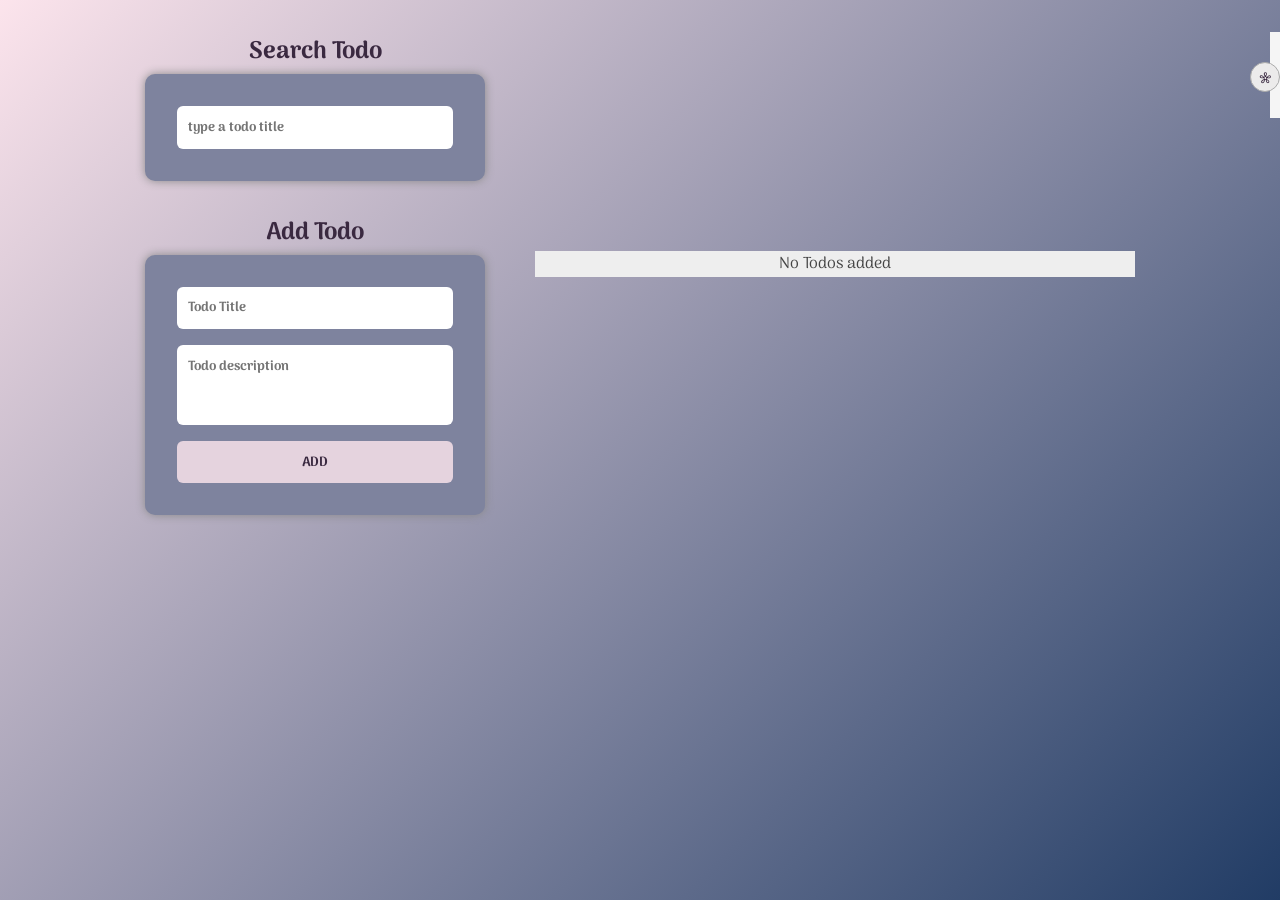
<file: index.html>
<!DOCTYPE html>
<html lang="en">
  <head>
    <meta charset="UTF-8" />
    <meta http-equiv="X-UA-Compatible" content="IE=edge" />
    <meta name="viewport" content="width=device-width, initial-scale=1.0" />
    <link
      rel="stylesheet"
      href="https://cdnjs.cloudflare.com/ajax/libs/font-awesome/6.5.1/css/all.min.css"
      integrity="sha512-DTOQO9RWCH3ppGqcWaEA1BIZOC6xxalwEsw9c2QQeAIftl+Vegovlnee1c9QX4TctnWMn13TZye+giMm8e2LwA=="
      crossorigin="anonymous"
      referrerpolicy="no-referrer"
    />
    <link rel="preconnect" href="https://fonts.googleapis.com" />
    <link rel="preconnect" href="https://fonts.gstatic.com" crossorigin />
    <link
      href="https://fonts.googleapis.com/css2?family=Arima:wght@100..700&display=swap"
      rel="stylesheet"
    />
    <link rel="stylesheet" href="styles.css" />
    <title>Todo JavaScript App</title>
  </head>
  <body>
    <section>
      <div id="search-todos">
        <h2>Search Todo</h2>
        <form class="form main--bg">
          <input type="text" class="inputs" placeholder="type a todo title" />
        </form>
      </div>
      <div id="add-todos">
        <h2>Add Todo</h2>
        <form class="form main--bg">
          <input
            type="text"
            class="inputs"
            placeholder="Todo Title"
            id="add-input"
          />
          <p class="inputError"></p>
          <textarea
            name="description"
            class="add__description inputs"
            placeholder="Todo description"
            id="add-description"
          ></textarea>
          <button class="button" id="add-btn">ADD</button>
        </form>
      </div>
    </section>
    <main class="tasks main--bg">
      <section id="list"></section>
      <div class="details">
        <p id="completed"></p>
        <p id="todos-counter"></p>
        <button class="button clear">Clear</button>
      </div>
      <p class="no-added">No Todos added</p>
    </main>
    <div id="edit-todos">
      <form class="form main--bg">
        <h2>Edit TO-DO</h2>
        <input type="text" class="inputs" id="edit-title" />
        <textarea
          name="description"
          class="add__description inputs"
          id="edit-description"
        ></textarea>
        <div class="edit-buttons">
          <button type="submit" class="button" id="edit-btn">Edit</button>
          <button type="button" class="button" id="close-btn">Close</button>
        </div>
      </form>
    </div>
    <div class="options">
      <h3>Background Options</h3>
      <span class="icon">*</span>
      <div>
        <div data-color="linear-gradient(135deg, #FCE4EC,#213c65)"></div>
        <div data-color="linear-gradient(to right, #ffd89b, #19547b)"></div>
        <div data-color="linear-gradient(to right, #dbe6f6, #c5796d)"></div>
        <div data-color="linear-gradient(to right, #808080, #3fada8)"></div>
      </div>
    </div>
    <script src="index.js"></script>
  </body>
</html>
</file>
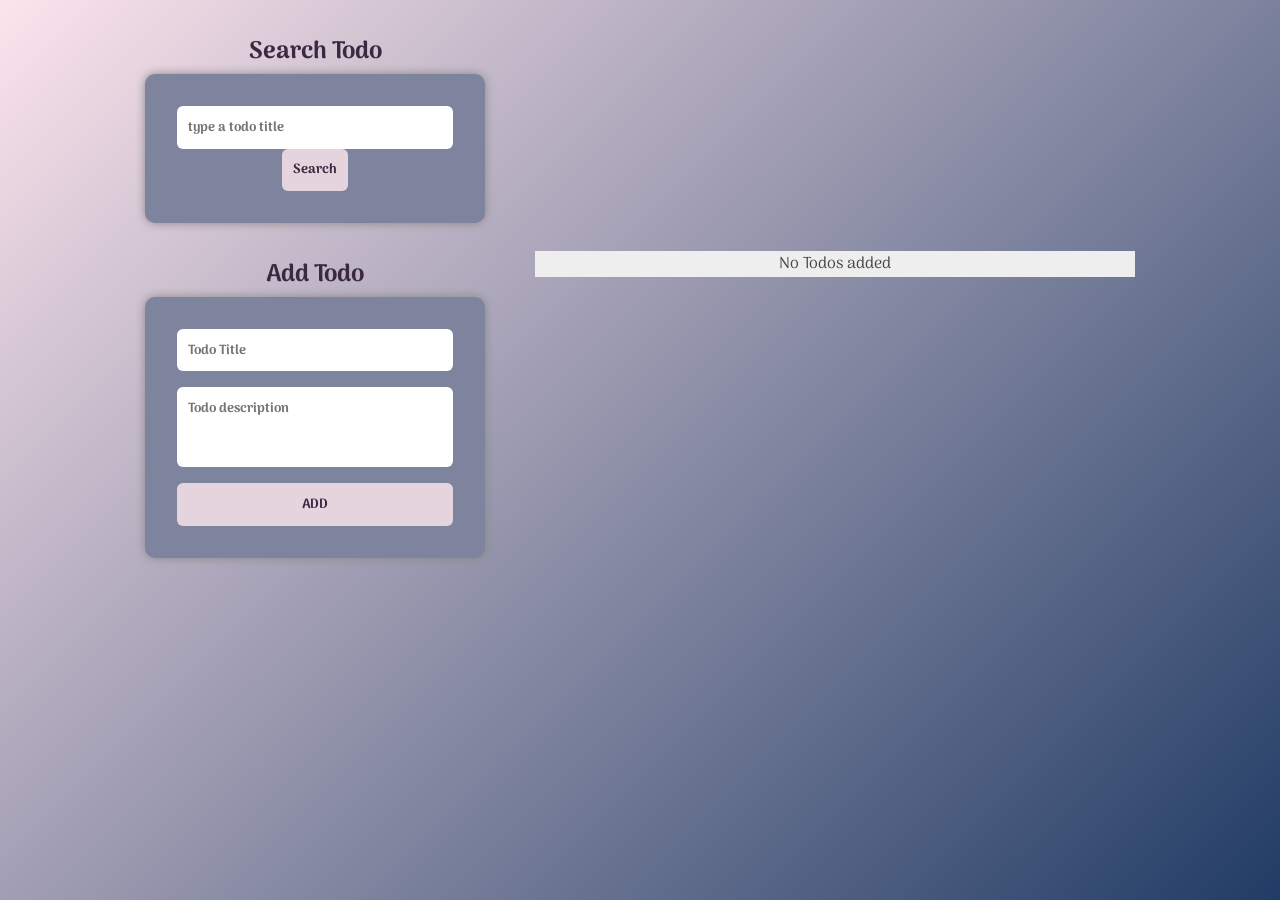
<file: src/index.html>
<!DOCTYPE html>
<html lang="en">
  <head>
    <meta charset="UTF-8" />
    <meta http-equiv="X-UA-Compatible" content="IE=edge" />
    <meta name="viewport" content="width=device-width, initial-scale=1.0" />
    <link
      rel="stylesheet"
      href="https://cdnjs.cloudflare.com/ajax/libs/font-awesome/6.5.1/css/all.min.css"
      integrity="sha512-DTOQO9RWCH3ppGqcWaEA1BIZOC6xxalwEsw9c2QQeAIftl+Vegovlnee1c9QX4TctnWMn13TZye+giMm8e2LwA=="
      crossorigin="anonymous"
      referrerpolicy="no-referrer"
    />
    <link rel="preconnect" href="https://fonts.googleapis.com" />
    <link rel="preconnect" href="https://fonts.gstatic.com" crossorigin />
    <link
      href="https://fonts.googleapis.com/css2?family=Arima:wght@100..700&display=swap"
      rel="stylesheet"
    />
    <link rel="stylesheet" href="styles.css" />
    <title>Todo JavaScript App</title>
  </head>
  <body>
    <section>
      <div id="search-todos">
        <h2>Search Todo</h2>
        <form class="form main--bg">
          <input type="text" class="inputs" placeholder="type a todo title" />
          <input type="submit" class="button" value="Search" />
        </form>
      </div>
      <div id="add-todos">
        <h2>Add Todo</h2>
        <form class="form main--bg">
          <input
            type="text"
            class="inputs"
            placeholder="Todo Title"
            id="add-input"
          />
          <p class="inputError"></p>
          <textarea
            name="description"
            class="add__description inputs"
            placeholder="Todo description"
            id="add-description"
          ></textarea>
          <button class="button" id="add-btn">ADD</button>
        </form>
      </div>
    </section>
    <main class="tasks main--bg">
      <section id="list"></section>
      <div class="details">
        <p id="completed"></p>
        <p id="todos-counter"></p>
        <button class="button clear">Clear</button>
      </div>
      <p class="no-added">No Todos added</p>
    </main>
    <div id="edit-todos">
      <form class="form main--bg">
        <h2>Edit TO-DO</h2>
        <input type="text" class="inputs" id="edit-title" />
        <textarea
          name="description"
          class="add__description inputs"
          id="edit-description"
        ></textarea>
        <div class="edit-buttons">
          <button type="submit" class="button" id="edit-btn">Edit</button>
          <button type="button" class="button" id="close-btn">Close</button>
        </div>
      </form>
    </div>
    <script src="index.js"></script>
  </body>
</html>
</file>
<file: styles.css>
*{
    box-sizing: border-box;
    padding: 0;
    margin: 0;
}

:root{
    --main-color: #FCE4EC;
    --second-color: #213c65 ;
}

::-webkit-scrollbar{
    width: 15px;
}

::-webkit-scrollbar-track{
    background-color: white;
}

::-webkit-scrollbar-thumb{
    background-color: #7e839e
}

::-webkit-scrollbar-thumb:hover{
    background-color: #828083
}

body{
    margin: 0;
    padding: 2em;
    display: flex;
    justify-content: center;
    gap: 50px;
    background-image: linear-gradient(135deg, #FCE4EC,#213c65 );
    font-family: Arima, sans-serif;
    min-height: 100vh;
    align-items: flex-start;
    color: rgb(58 41 64);
    overflow: hidden;
}

h2{
    text-align: center;
    margin-bottom: .2rem;
}

#search-todos{
    margin-bottom: 2rem;
}

.options{
    position: absolute;
    right: -195px;
    background-color: whitesmoke;
    padding: 15px;
    z-index: 2;
    transition: right 1s;
}
.options.open{
    right: 0
}

.options .icon{
    position: absolute;
    left: -20px;
    top: 30px;
    width: 30px;
    height: 30px;
    font-size: 25px;
    background-color: rgb(236, 235, 235);
    border-radius: 50%;
    text-align: center;
    border: 1px solid #aaa;
    cursor: pointer;
}
.options > div{
    display: flex;
    gap: 8px;
}
.options > div div{
    width: 20px;
    height: 20px;
    padding: 13px;
    border-radius: 50%; 
    cursor: pointer;
}
.options > div div:first-of-type{
    background: linear-gradient(135deg, #FCE4EC,#213c65 );
}
.options div:nth-of-type(2){
    background: linear-gradient(to right, #ffd89b, #19547b); 
}
.options div:nth-of-type(3){
    background: linear-gradient(to right, #dbe6f6, #c5796d);
}
.options div:nth-of-type(4){
    background: linear-gradient(to right, #808080, #3fada8);
}

.main--bg{
    background-color: #7e839e  ;
    border-radius: 10px;
    padding: 2em;
    box-shadow: 0px 0px 10px  #888;
    width: 340px;
}

input[type="text"],
.button,
textarea{
    display: block;
    border: none;
    border-radius: 6px;
    padding: .8em;
}

.inputs{
    width: 100%;
    background-color: white;
    outline: none;
    font-family: unset;
    font-weight: 700;
}

.add__description{
    margin: 1rem 0;
    height: 80px;
    resize: none;
}

.button{
    background-color: #e5d3de ;
    cursor: pointer;
    color: rgb(58 41 64);
    font-family: unset;
    font-weight: 700;
    margin: auto;
}

.button:hover{
    background-color: #feeaf5;
}

.button#add-btn{
    width: 100%;
}

.tasks{
    width: 600px;
    min-height: 400px;
    padding: 1em 2em; 
    border-radius: 6px; 
    background-color: initial;
    box-shadow: none;
    position: relative;
    margin-top: 2rem
}

.task{
    padding: .4em 1em .4em 3em;
    background-color: #eeeeeead;
    border-radius: 10px;
    position: relative;
    margin-bottom: .5rem;
}

input[type='checkbox']{
    top: 15px;
    position: absolute;
    left: 16px;
}

.task-header{
    display: flex;
    justify-content: space-between;
    align-items: center;
}

.task__title{
    text-transform: capitalize;
}

span.edit::before,
span.del::before{
    font-family: "Font Awesome 6 Free";
    font-weight: 900;
    font-size: 1.1rem;
    margin-left: 1rem;
    cursor: pointer;
}

span.edit::before{
    content: "\f044";
    color: #585656;
}

span.del::before{
    content: "\f1f8";
    color: #d71414;
}

.task__description{
    padding: .0 1em 1em 0;
}

.no-added{
    color: #444;
    text-align: center;
    position: absolute;
    top: 50%;
    left: 50%;
    transform: translate(-50%,-50%);
    background-color: #eee;
    width: 100%;
}

.clear{
    width: 100px;
    background-color: #be2929;
    color: white;
    margin-top: .5rem;
    display: none;
}

.clear:hover{
    background-color: #d71414;
}

.date{
    position: absolute;
    bottom: 0;
    right: 15px;
    color: #2a2929;
    font-size: 0.8em;
}

#edit-todos{
    position: fixed;
    left: 0;
    top: 0;
    right: 0;
    bottom: 0;
    background: rgb(0 0 0 / 68%);
    z-index: 100;
    display: none;
    place-items: center;
}

#edit-todos h2{
    margin-bottom: 1rem;
}

#edit-todos form{
    width: 350px;
}

.edit-buttons{
    display: flex;
    gap: 30px;
}

#edit-btn{
    flex: 1;
}

#close-btn{
    background-color: #555;
    color: #fff;
    flex: 1;
}

#close-btn:hover{
    background-color: #222;
}

.counter{
    text-align: center;
    color: #343434;
}

.no-todos{
    text-align: center;
    color: #343434;
    padding: 0 1em;
    margin-bottom: 1em;
    background-color: #eee;
}

.inputError{
    color: #b30c0c;
}

@media screen and (max-width: 991px) {
    body{
        flex-direction: column;
        align-items: center;
        justify-content: start;
        gap: 0;
    }
    .tasks{
        width: 90%;
        margin: 0;
    }
    .tasks h2{
        display: none;
    }
    .main--bg{
        padding: 1.5em;
    }
    .add__description{
        height: 50px;
    }
    #search-todos {
        margin-bottom: 0.5rem;
    }
}
</file>
<file: src/styles.css>
*{
    box-sizing: border-box;
    padding: 0;
    margin: 0;
}

::-webkit-scrollbar{
    width: 15px;
}

::-webkit-scrollbar-track{
    background-color: white;
}

::-webkit-scrollbar-thumb{
    background-color: #7e839e
}

::-webkit-scrollbar-thumb:hover{
    background-color: #828083
}

body{
    margin: 0;
    padding: 2em;
    display: flex;
    justify-content: center;
    gap: 50px;
    background-image: linear-gradient(135deg, #FCE4EC,#213c65 );
    font-family: Arima, sans-serif;
    min-height: 100vh;
    align-items: flex-start;
    color: rgb(58 41 64);
}

h2{
    text-align: center;
    margin-bottom: .2rem;
}

#search-todos{
    margin-bottom: 2rem;
}

.main--bg{
    background-color: #7e839e  ;
    border-radius: 10px;
    padding: 2em;
    box-shadow: 0px 0px 10px  #888;
    width: 340px;
}

input[type="text"],
.button,
textarea{
    display: block;
    border: none;
    border-radius: 6px;
    padding: .8em;
}

.inputs{
    width: 100%;
    background-color: white;
    outline: none;
    font-family: unset;
    font-weight: 700;
}

.add__description{
    margin: 1rem 0;
    height: 80px;
    resize: none;
}

.button{
    background-color: #e5d3de ;
    cursor: pointer;
    color: rgb(58 41 64);
    font-family: unset;
    font-weight: 700;
    margin: auto;
}

.button:hover{
    background-color: #feeaf5;
}

.button#add-btn{
    width: 100%;
}

.tasks{
    width: 600px;
    min-height: 400px;
    padding: 1em 2em; 
    border-radius: 6px; 
    background-color: initial;
    box-shadow: none;
    position: relative;
    margin-top: 2rem
}

.task{
    padding: .4em 1em .4em 3em;
    background-color: #eeeeeead;
    border-radius: 10px;
    position: relative;
    margin-bottom: .5rem;
}

input[type='checkbox']{
    top: 15px;
    position: absolute;
    left: 16px;
}

.task-header{
    display: flex;
    justify-content: space-between;
    align-items: center;
}

.task__title{
    text-transform: capitalize;
}

span.edit::before,
span.del::before{
    font-family: "Font Awesome 6 Free";
    font-weight: 900;
    font-size: 1.1rem;
    margin-left: 1rem;
    cursor: pointer;
}

span.edit::before{
    content: "\f044";
    color: #585656;
}

span.del::before{
    content: "\f1f8";
    color: #d71414;
}

.task__description{
    padding: .0 1em 1em 0;
}

.no-added{
    color: #444;
    text-align: center;
    position: absolute;
    top: 50%;
    left: 50%;
    transform: translate(-50%,-50%);
    background-color: #eee;
    width: 100%;
}

.clear{
    width: 100px;
    background-color: #be2929;
    color: white;
    margin-top: .5rem;
    display: none;
}

.clear:hover{
    background-color: #d71414;
}

.date{
    position: absolute;
    bottom: 0;
    right: 15px;
    color: #2a2929;
    font-size: 0.8em;
}

#edit-todos{
    position: fixed;
    left: 0;
    top: 0;
    right: 0;
    bottom: 0;
    background: rgb(0 0 0 / 68%);
    z-index: 100;
    display: none;
    place-items: center;
}

#edit-todos h2{
    margin-bottom: 1rem;
}

#edit-todos form{
    width: 350px;
}

.edit-buttons{
    display: flex;
    gap: 30px;
}

#edit-btn{
    flex: 1;
}

#close-btn{
    background-color: #555;
    color: #fff;
    flex: 1;
}

#close-btn:hover{
    background-color: #222;
}

.counter{
    text-align: center;
    color: #343434;
}

.no-todos{
    text-align: center;
    color: #343434;
    padding: 0 1em;
    margin-bottom: 1em;
    background-color: #eee;
}

.inputError{
    color: #b30c0c;
}

@media screen and (max-width: 991px) {
    body{
        flex-direction: column;
        align-items: center;
        justify-content: start;
        gap: 0;
    }
    .tasks{
        width: 90%;
        margin: 0;
    }
    .tasks h2{
        display: none;
    }
    .main--bg{
        padding: 1.5em;
    }
    .add__description{
        height: 50px;
    }
    #search-todos {
        margin-bottom: 0.5rem;
    }
}
</file>
